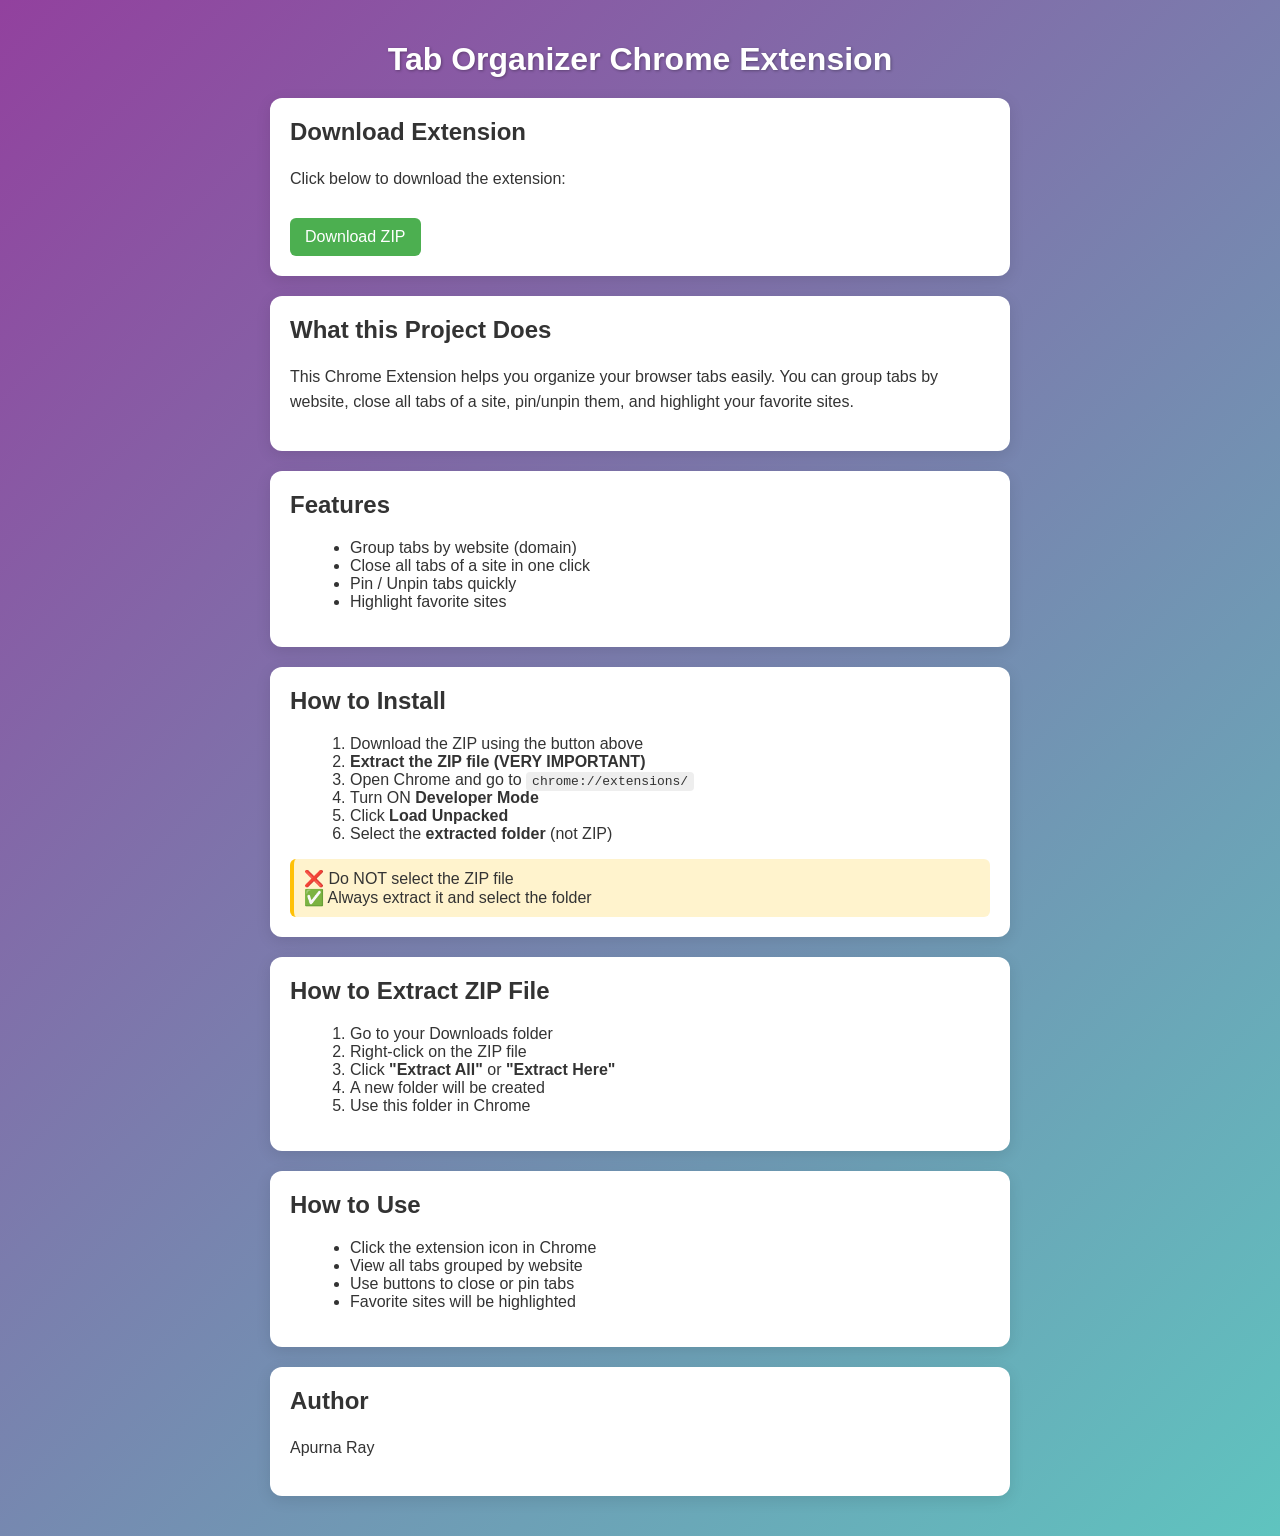
<file: index.html>
<!DOCTYPE html>
<html lang="en">
<head>
  <meta charset="UTF-8">
  <meta name="viewport" content="width=device-width, initial-scale=1.0">
  <title>Tab Organizer Extension</title>

  <style>
    body {
      font-family: 'Segoe UI', Tahoma, Geneva, Verdana, sans-serif;
      margin: 0;
      padding: 20px;
      background: linear-gradient(135deg, #92419e, #5fc4bf);
      color: #333;
    }

    h1 {
      text-align: center;
      margin-bottom: 20px;
      color: #fff;
      text-shadow: 1px 1px 3px rgba(0,0,0,0.3);
    }

    .section {
      max-width: 700px;
      margin: 20px auto;
      background: #fff;
      padding: 20px;
      border-radius: 12px;
      box-shadow: 0 4px 15px rgba(0,0,0,0.1);
      transition: transform 0.2s, box-shadow 0.2s;
    }

    .section:hover {
      transform: translateY(-3px);
      box-shadow: 0 6px 20px rgba(0,0,0,0.15);
    }

    h2 {
      margin-top: 0;
    }

    a {
      color: #3498db;
      text-decoration: none;
      font-weight: 500;
    }

    a:hover {
      text-decoration: underline;
    }

    ul, ol {
      margin-left: 20px;
    }

    p {
      line-height: 1.6;
    }

    code {
      background: #eee;
      padding: 2px 6px;
      border-radius: 4px;
      font-family: monospace;
    }

    .highlight {
      background: #fff3cd;
      padding: 10px;
      border-left: 4px solid #ffc107;
      margin-top: 10px;
      border-radius: 6px;
    }

 
    .download-btn {
      display: inline-block;
      margin-top: 10px;
      padding: 10px 15px;
      background: #4caf50;
      color: white;
      border-radius: 6px;
      text-decoration: none;
      font-weight: 500;
      transition: 0.2s;
    }

    .download-btn:hover {
      background: #45a049;
    }
  </style>

</head>

<body>

  <h1>Tab Organizer Chrome Extension</h1>


  <div class="section">
    <h2>Download Extension</h2>
    <p>Click below to download the extension:</p>

    <a href="https://github.com/apurna06ray/Tab--Organizer1/archive/refs/heads/main.zip" target="_blank" class="download-btn">
      Download ZIP
    </a>
  </div>

  <div class="section">
    <h2>What this Project Does</h2>
    <p>
      This Chrome Extension helps you organize your browser tabs easily. 
      You can group tabs by website, close all tabs of a site, pin/unpin them, 
      and highlight your favorite sites.
    </p>
  </div>

  <div class="section">
    <h2>Features</h2>
    <ul>
      <li>Group tabs by website (domain)</li>
      <li>Close all tabs of a site in one click</li>
      <li>Pin / Unpin tabs quickly</li>
      <li>Highlight favorite sites</li>
    </ul>
  </div>

  <div class="section">
    <h2>How to Install</h2>
    <ol>
      <li>Download the ZIP using the button above</li>
      <li><strong>Extract the ZIP file (VERY IMPORTANT)</strong></li>
      <li>Open Chrome and go to <code>chrome://extensions/</code></li>
      <li>Turn ON <strong>Developer Mode</strong></li>
      <li>Click <strong>Load Unpacked</strong></li>
      <li>Select the <strong>extracted folder</strong> (not ZIP)</li>
    </ol>

    <div class="highlight">
      ❌ Do NOT select the ZIP file <br>
      ✅ Always extract it and select the folder
    </div>
  </div>

  <div class="section">
    <h2>How to Extract ZIP File</h2>
    <ol>
      <li>Go to your Downloads folder</li>
      <li>Right-click on the ZIP file</li>
      <li>Click <strong>"Extract All"</strong> or <strong>"Extract Here"</strong></li>
      <li>A new folder will be created</li>
      <li>Use this folder in Chrome</li>
    </ol>
  </div>

  <div class="section">
    <h2>How to Use</h2>
    <ul>
      <li>Click the extension icon in Chrome</li>
      <li>View all tabs grouped by website</li>
      <li>Use buttons to close or pin tabs</li>
      <li>Favorite sites will be highlighted</li>
    </ul>
  </div>

  <div class="section">
    <h2>Author</h2>
    <p>Apurna Ray</p>
  </div>

</body>
</html>
</file>
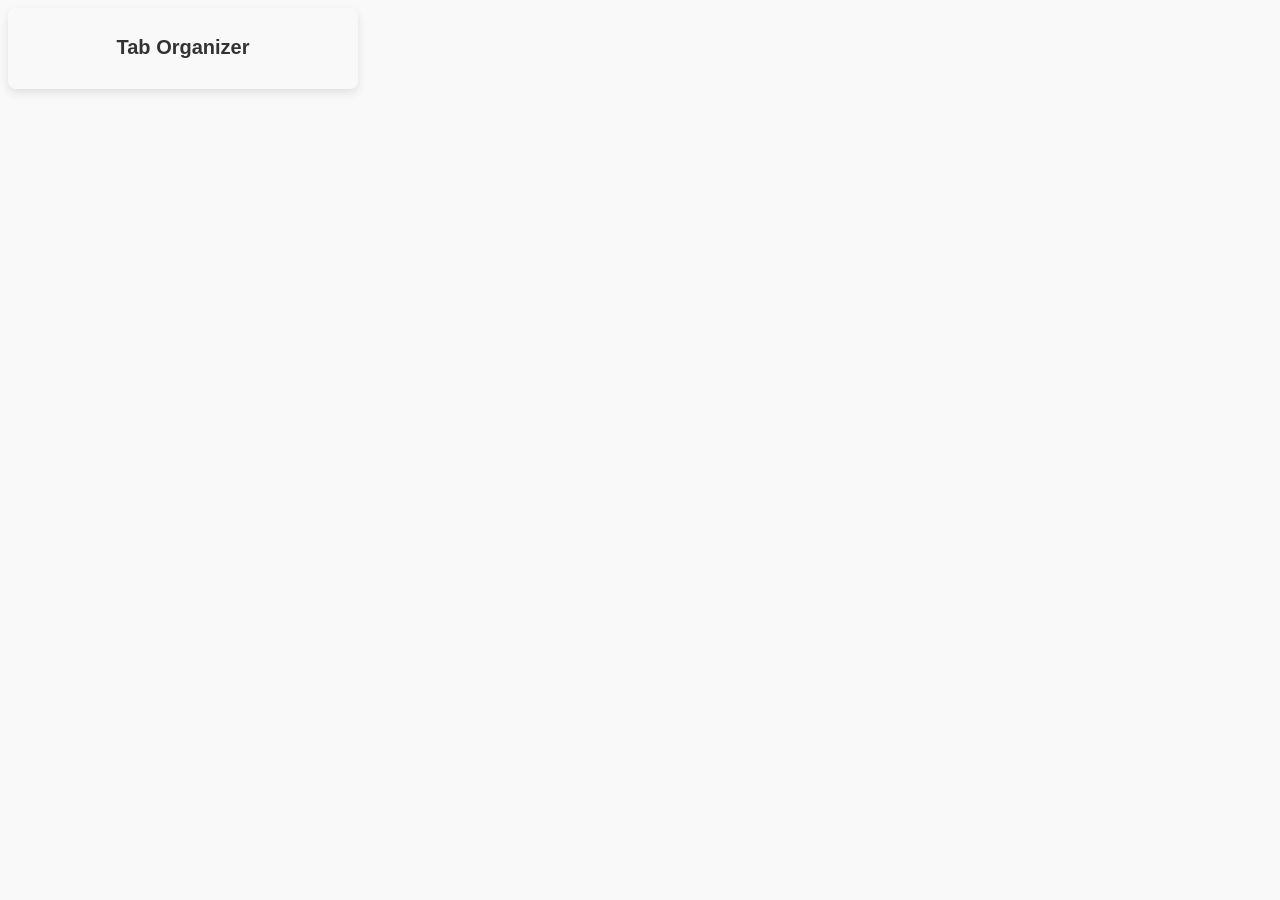
<file: popup.html>
<!DOCTYPE html>
<html lang="en">
<head>
  <meta charset="UTF-8">
  <title>Tab Organizer</title>
  <link rel="stylesheet" href="style.css">
</head>
<body>
  <h1>Tab Organizer</h1>
  <div id="tabsList"></div>
  <script src="popup.js"></script>
</body>
</html>
</file>
<file: style.css>
/* body{
    font-family: Arial, sans-serif;
    width: 280px;
    padding: 15px;
    box-shadow: 0 4px 15px rgba(0, 0, 0, 0.2);
}
h1{
    font-size: 20px;
    margin-bottom: 15px;
    text-align: center;
    color: #333;
}
textarea{
    width: 100%;
    height: 120px;
    margin-bottom: 10px;
    border-radius: 8px;
    border: 1px solid #ccc;
    resize: none;
    font-size: 14px;
    margin-bottom: 10px;
    transition: border 0.2s;

}
textarea:focus{
    border-color: #4caf50;
    outline: none; 
} 
button{
    width: 100%;
    padding: 8px;
    background-color: #4caf50;
    color: white;
    border: none;
    cursor: pointer;
    border-radius: 8px;
}
button:hover{
    background-color: #45a049;
}
#msg{
    text-align: center;
    color: green;
    font-size: 14px;
    margin-top: 8px;
    font-weight: 500;
} */


body {
    font-family: 'Segoe UI', Tahoma, Geneva, Verdana, sans-serif;
    width: 320px;
    padding: 15px;
    background: #f9f9f9;
    box-shadow: 0 4px 10px rgba(0, 0, 0, 0.1);
    border-radius: 8px;
}

h1 {
    font-size: 20px;
    text-align: center;
    color: #333;
    margin-bottom: 15px;
}

div.tab-group {
    margin: 10px 0;           /* gap between tab groups */
    padding: 10px;
    border-radius: 6px;
    background-color: #ffffff;
    display: flex;
    justify-content: space-between;
    align-items: center;
    box-shadow: 0 2px 5px rgba(0,0,0,0.05);
    transition: background 0.2s, transform 0.2s;
    flex-wrap: wrap;           /* buttons wrap if needed */
}

div.tab-group:hover {
    transform: translateY(-2px);
    background-color: #f0f0f0;
}

div.tab-group button {
    margin: 5px 5px 0 0;      /* spacing between buttons */
    padding: 5px 10px;
    font-size: 12px;
    cursor: pointer;
    border: none;
    border-radius: 4px;
    color: #fff;
    transition: background 0.2s;
}

button.closeBtn {
    background-color: #e74c3c;
}
button.closeBtn:hover {
    background-color: #c0392b;
}

button.pinBtn {
    background-color: #3498db;
}
button.pinBtn:hover {
    background-color: #2980b9;
}

/* Highlight favorite sites */
.favorite {
    background-color: #fff9c4; /* light yellow */
    font-weight: 600;
    border-left: 4px solid #fbc02d;
}
</file>
